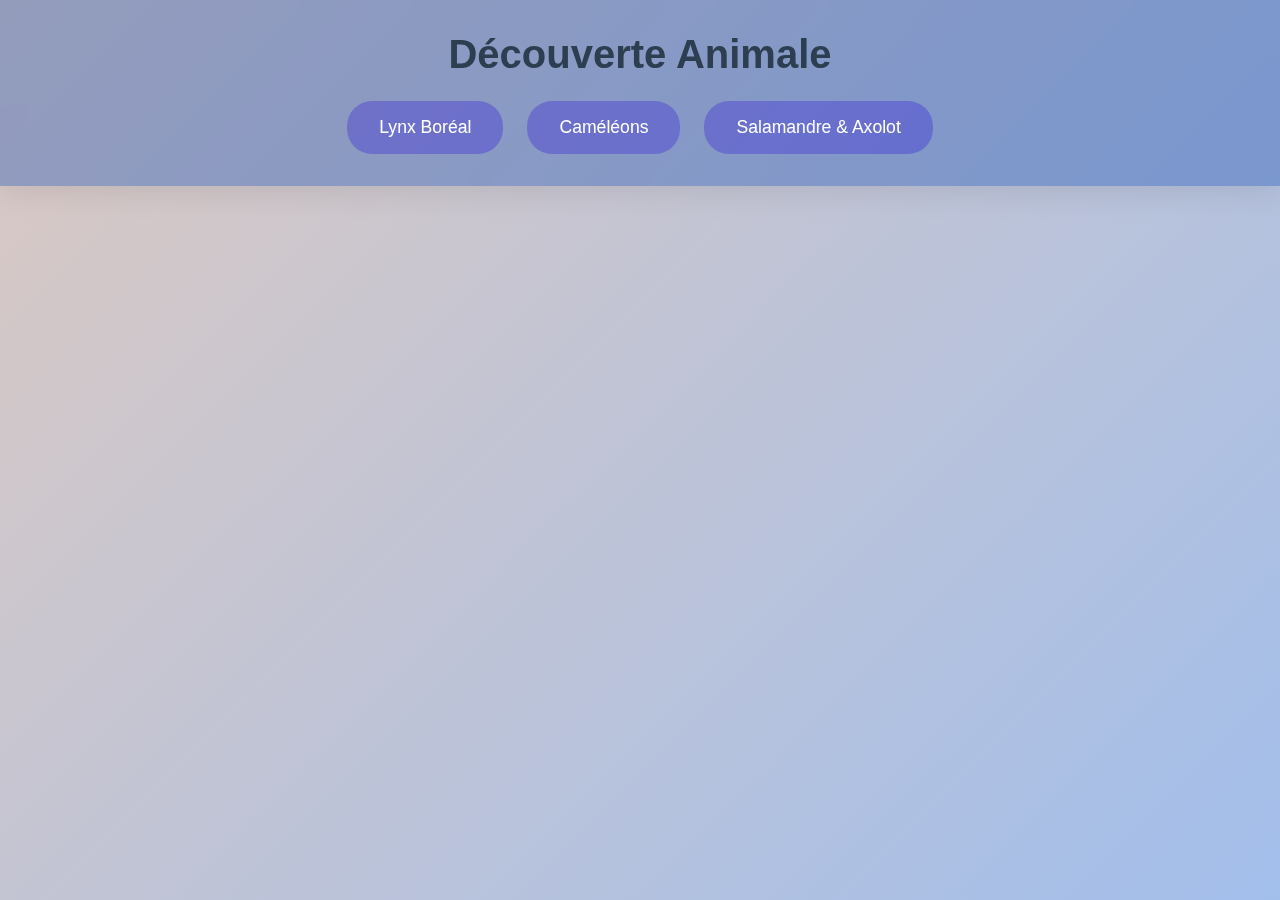
<file: index.html>
<!DOCTYPE html>
<html lang="fr">
<head>
    <meta charset="UTF-8">
    <meta name="viewport" content="width=device-width, initial-scale=1.0">
    <link rel="stylesheet" href="style.css">
    <title>Menu Principal</title>
</head>
<body>
    <div class="menu-container">
        <h1 class="menu-title">Découverte Animale</h1>
        <div class="menu-buttons">
            <a href="lynx.html" class="menu-btn">Lynx Boréal</a>
            <a href="cameleons.html" class="menu-btn">Caméléons</a>
            <a href="salamandre-axolot.html" class="menu-btn">Salamandre & Axolot</a>
        </div>
    </div>
</body>
</html>
</file>
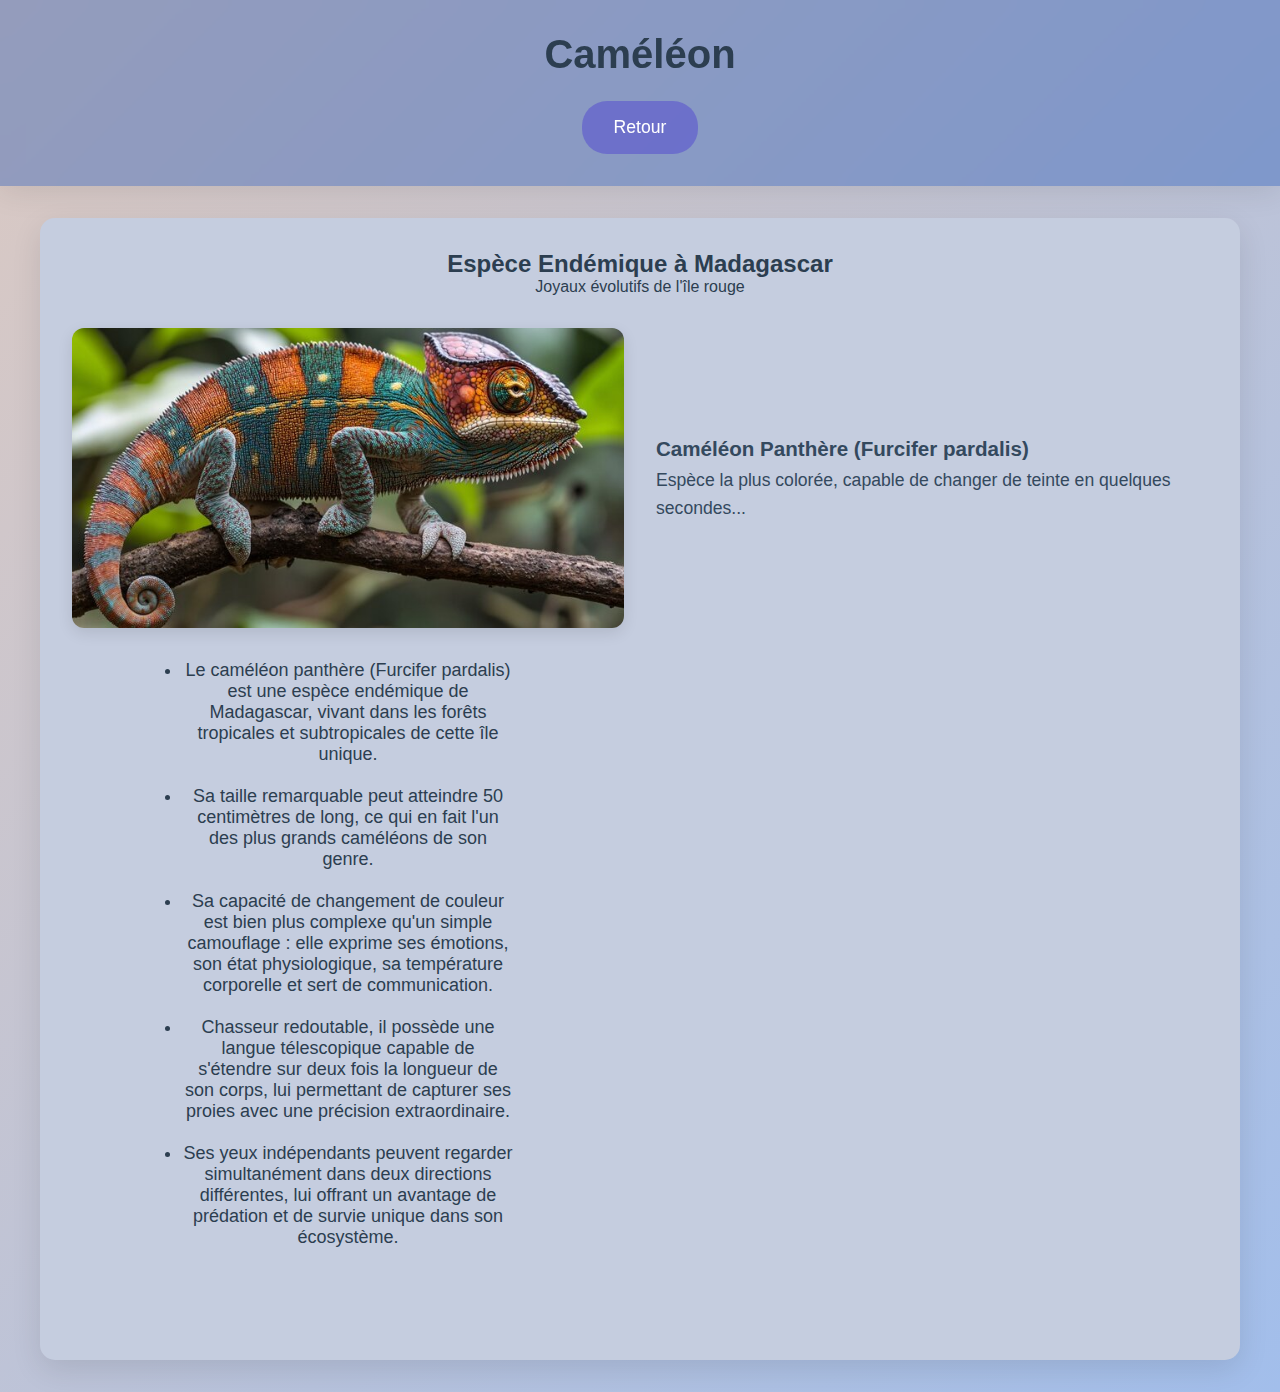
<file: cameleons.html>
<!DOCTYPE html>
<html lang="fr">
<head>
    <meta charset="UTF-8">
    <meta name="viewport" content="width=device-width, initial-scale=1.0">
    <link rel="stylesheet" href="style.css">
    <title>Caméléons de Madagascar</title>
</head>
<body>
    <div class="menu-container">
        <h1 class="menu-title">Caméléon</h1>
        <div class="menu-buttons">
            <a href="index.html" class="menu-btn">Retour</a>
        </div>
    </div>

    <div class="content-section">
        <div class="animal-details">
            <h2>Espèce Endémique à Madagascar</h2>
            <p>Joyaux évolutifs de l'île rouge</p>
        </div>

        <div class="animal-card">
            <img src="cameleon.jpg" alt="Caméléon panthère dans les arbres" class="animal-image">
            <div class="animal-description">
                <h3>Caméléon Panthère (Furcifer pardalis)</h3>
                <p>Espèce la plus colorée, capable de changer de teinte en quelques secondes...</p>
            </div>
            <div class="animal-details">
                <ul class="zavatra">
                    <li>Le caméléon panthère (Furcifer pardalis) est une espèce endémique de Madagascar, vivant dans les forêts tropicales et subtropicales de cette île unique.</li> <br/>
                    <li>Sa taille remarquable peut atteindre 50 centimètres de long, ce qui en fait l'un des plus grands caméléons de son genre.</li><br/>
                    <li>Sa capacité de changement de couleur est bien plus complexe qu'un simple camouflage : elle exprime ses émotions, son état physiologique, sa température corporelle et sert de communication.</li><br/>
                    <li>Chasseur redoutable, il possède une langue télescopique capable de s'étendre sur deux fois la longueur de son corps, lui permettant de capturer ses proies avec une précision extraordinaire.</li><br/>
                    <li>Ses yeux indépendants peuvent regarder simultanément dans deux directions différentes, lui offrant un avantage de prédation et de survie unique dans son écosystème.</li>
                </ul>
            </div>
        </div>

    </div>
</body>
</html>
</file>
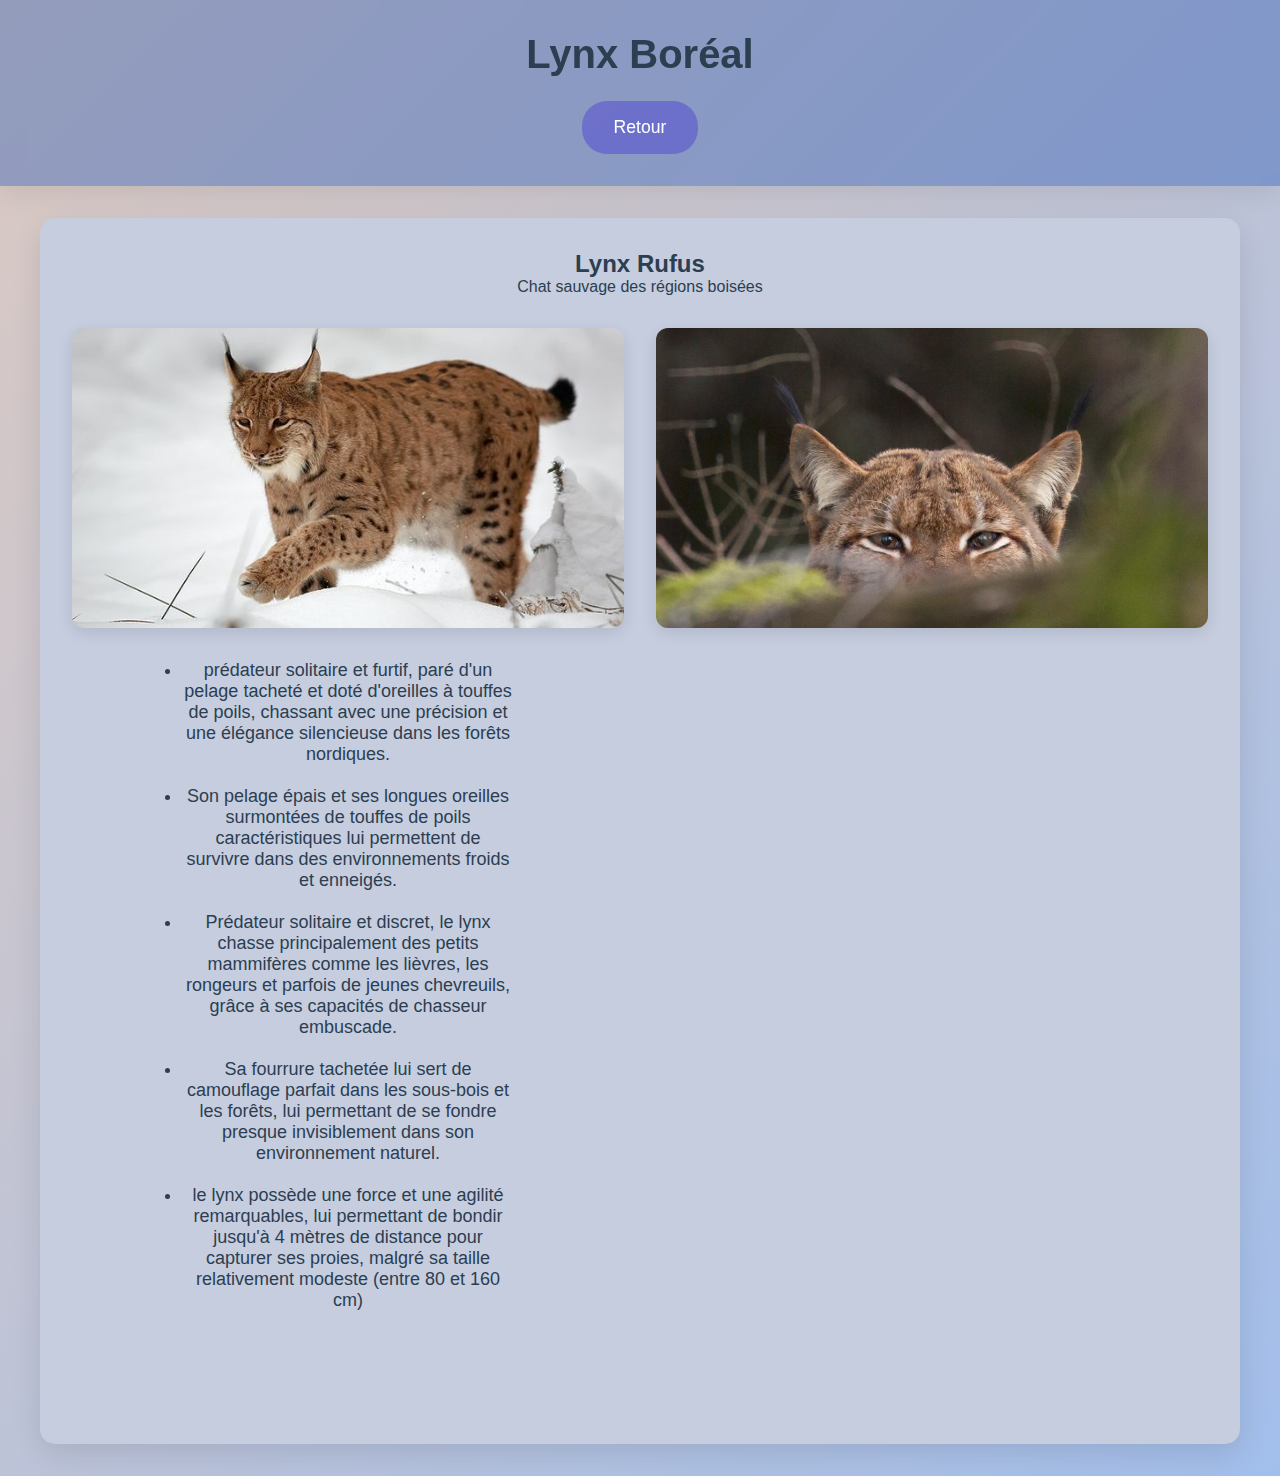
<file: lynx.html>
<!DOCTYPE html>
<html lang="fr">
<head>
    <meta charset="UTF-8">
    <meta name="viewport" content="width=device-width, initial-scale=1.0">
    <link rel="stylesheet" href="style.css">
    <title>Lynx Boréal</title>
</head>
<body>
    <div class="menu-container">
        <h1 class="menu-title">Lynx Boréal</h1>
        <div class="menu-buttons">
            <a href="index.html" class="menu-btn">Retour</a>
        </div>
    </div>

    <div class="content-section">
        <div class="animal-details">
            <h2>Lynx Rufus</h2>
            <p>Chat sauvage des régions boisées</p>
        </div>

        <div class="animal-card">
            <img src="linx.jpg" alt="Lynx boréal adulte" class="animal-image">
            <img src="lynx_1.webp" alt="Lynx qui se cache" class="animal-image">
            <div class= "animal-details">
            <ul class="zavatra">
                <li>prédateur solitaire et furtif, paré d'un pelage tacheté et doté d'oreilles à touffes de poils, chassant avec une précision et une élégance silencieuse dans les forêts nordiques.</li><br>
                <li>Son pelage épais et ses longues oreilles surmontées de touffes de poils caractéristiques lui permettent de survivre dans des environnements froids et enneigés.</li><br>
                <li>Prédateur solitaire et discret, le lynx chasse principalement des petits mammifères comme les lièvres, les rongeurs et parfois de jeunes chevreuils, grâce à ses capacités de chasseur embuscade.</li><br>
                <li>Sa fourrure tachetée lui sert de camouflage parfait dans les sous-bois et les forêts, lui permettant de se fondre presque invisiblement dans son environnement naturel.</li><br>
                <li>le lynx possède une force et une agilité remarquables, lui permettant de bondir jusqu'à 4 mètres de distance pour capturer ses proies, malgré sa taille relativement modeste (entre 80 et 160 cm)</li><br> 
            </ul>
            </div>
    </div>
</body>
</html>
</file>
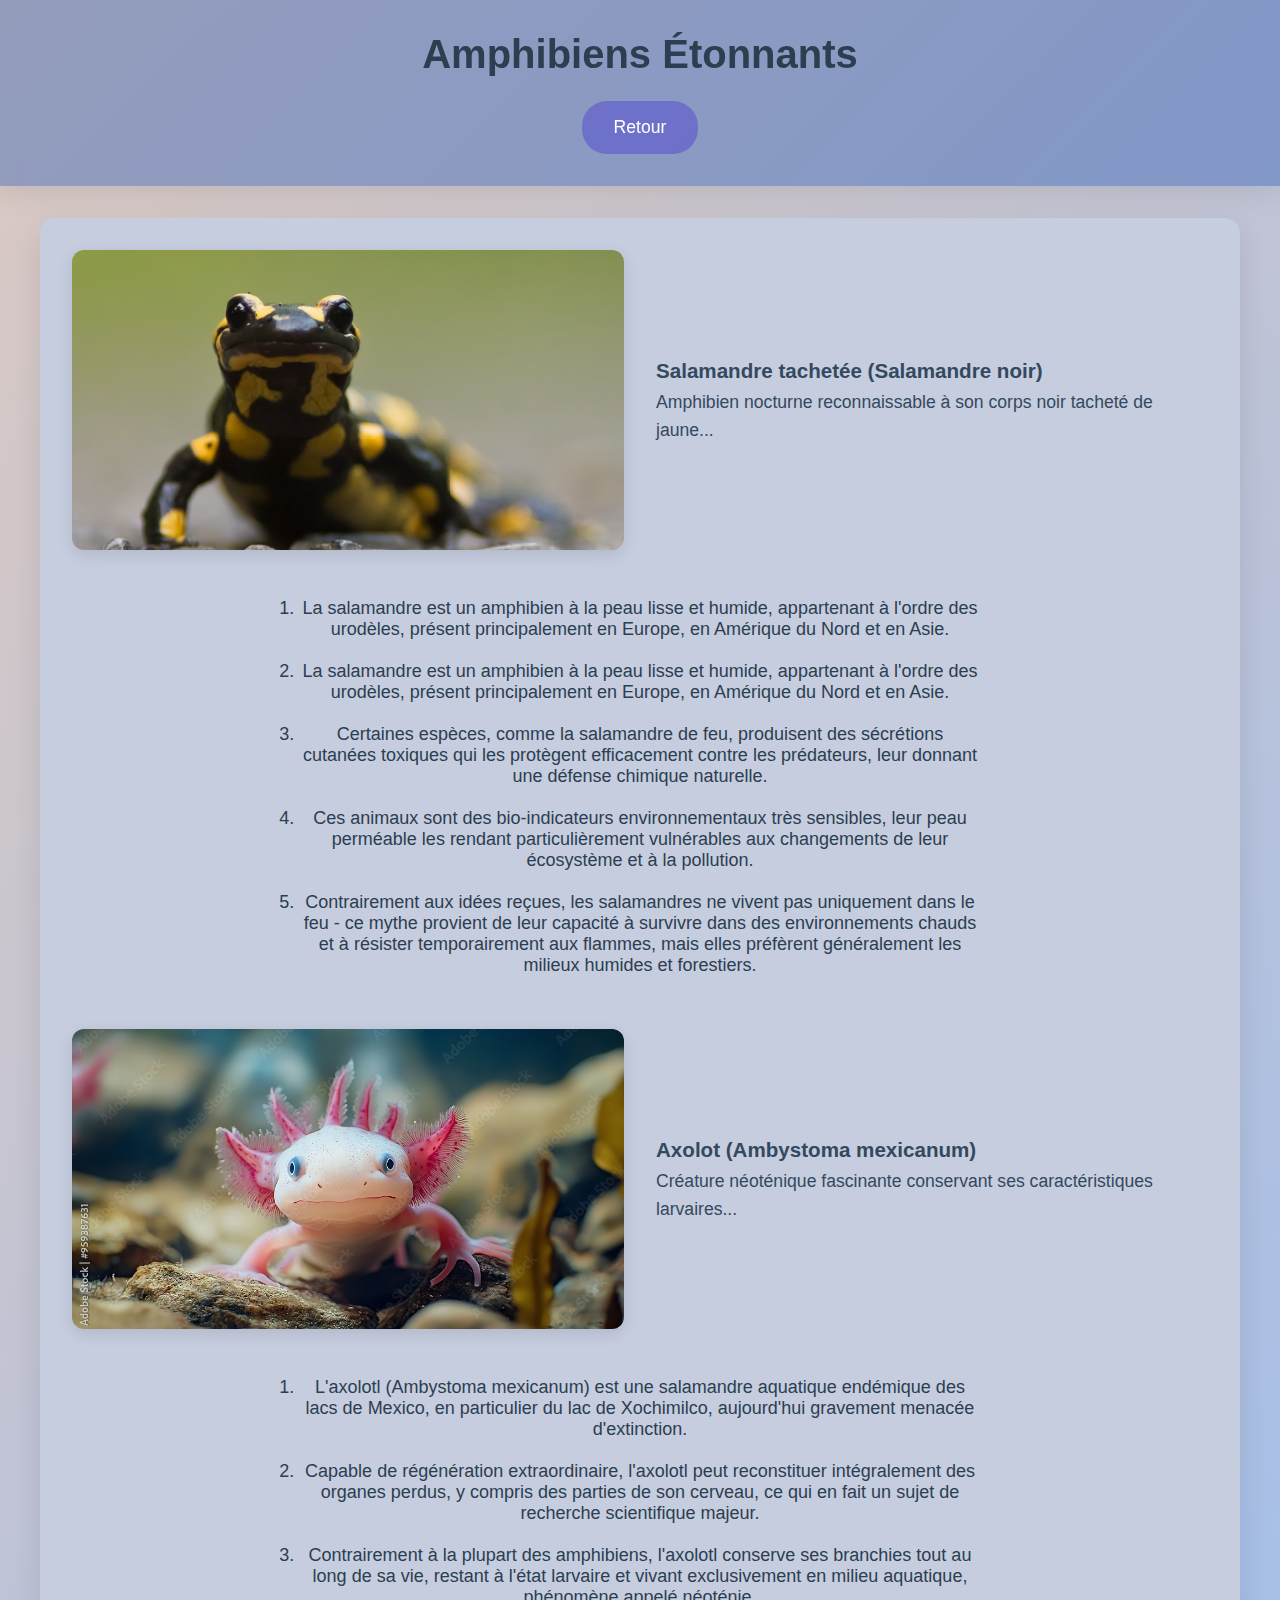
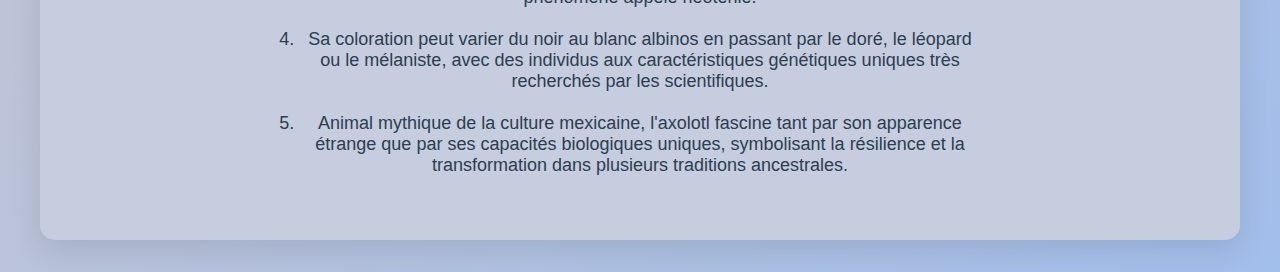
<file: salamandre-axolot.html>
<!DOCTYPE html>
<html lang="fr">
<head>
    <meta charset="UTF-8">
    <meta name="viewport" content="width=device-width, initial-scale=1.0">
    <link rel="stylesheet" href="style.css">
    <title>Salamandre & Axolot</title>
</head>
<body>
    <div class="menu-container">
        <h1 class="menu-title">Amphibiens Étonnants</h1>
        <div class="menu-buttons">
            <a href="index.html" class="menu-btn">Retour</a>
        </div>
    </div>

    <div class="content-section">
        <div class="animal-card">
            <img src="salamandre.png" alt="Salamandre tachetée en forêt humide" class="animal-image">
            <div class="animal-description">
                <h3>Salamandre tachetée (Salamandre noir)</h3>
                <p>Amphibien nocturne reconnaissable à son corps noir tacheté de jaune...</p>
            </div>
        </div>
        <div class="animal-details">
            <ol class="zavatra">
                <li>La salamandre est un amphibien à la peau lisse et humide, appartenant à l'ordre des urodèles, présent principalement en Europe, en Amérique du Nord et en Asie.</li><br>
                <li>La salamandre est un amphibien à la peau lisse et humide, appartenant à l'ordre des urodèles, présent principalement en Europe, en Amérique du Nord et en Asie.</li><br>
                <li>Certaines espèces, comme la salamandre de feu, produisent des sécrétions cutanées toxiques qui les protègent efficacement contre les prédateurs, leur donnant une défense chimique naturelle.</li><br>
                <li>Ces animaux sont des bio-indicateurs environnementaux très sensibles, leur peau perméable les rendant particulièrement vulnérables aux changements de leur écosystème et à la pollution.</li><br>
                <li>Contrairement aux idées reçues, les salamandres ne vivent pas uniquement dans le feu - ce mythe provient de leur capacité à survivre dans des environnements chauds et à résister temporairement aux flammes, mais elles préfèrent généralement les milieux humides et forestiers.</li><br>
            </ol>
        </div>

        <div class="animal-card">
            <img src="axolot.jpg" alt="Axolot en aquarium" class="animal-image">
            <div class="animal-description">
                <h3>Axolot (Ambystoma mexicanum)</h3>
                <p>Créature néoténique fascinante conservant ses caractéristiques larvaires...</p>
            </div>
        </div>
        <div class="animal-details">
            <ol class="zavatra">
                <li>L'axolotl (Ambystoma mexicanum) est une salamandre aquatique endémique des lacs de Mexico, en particulier du lac de Xochimilco, aujourd'hui gravement menacée d'extinction.</li><br>
                <li>Capable de régénération extraordinaire, l'axolotl peut reconstituer intégralement des organes perdus, y compris des parties de son cerveau, ce qui en fait un sujet de recherche scientifique majeur.</li><br>
                <li>Contrairement à la plupart des amphibiens, l'axolotl conserve ses branchies tout au long de sa vie, restant à l'état larvaire et vivant exclusivement en milieu aquatique, phénomène appelé néoténie.</li><br>
                <li>Sa coloration peut varier du noir au blanc albinos en passant par le doré, le léopard ou le mélaniste, avec des individus aux caractéristiques génétiques uniques très recherchés par les scientifiques.</li><br>
                <li>Animal mythique de la culture mexicaine, l'axolotl fascine tant par son apparence étrange que par ses capacités biologiques uniques, symbolisant la résilience et la transformation dans plusieurs traditions ancestrales.</li>
            </ol>
        </div>
    </div>
</body>
</html>
</file>
<file: style.css>
* {
    margin: 0;
    padding: 0;
    box-sizing: border-box;
    font-family: 'Segoe UI', Arial, sans-serif;
}

body {
    background: linear-gradient(135deg, #742c0f41 0%, #a2beeb 100%);
    min-height: 100vh;
}

/* Menu principal */
.menu-container {
    display: flex;
    flex-direction: column;
    align-items: center;
    padding: 2rem;
    background: rgba(4, 65, 177, 0.329);
    backdrop-filter: blur(10px);
    box-shadow: 0 4px 30px rgba(0, 0, 0, 0.1);
}

.menu-title {
    font-size: 2.5em;
    color: #2c3e50;
    margin-bottom: 1.5rem;
    text-align: center;
}

.menu-buttons {
    display: flex;
    gap: 1.5rem;
    flex-wrap: wrap;
    justify-content: center;
}

.menu-btn {
    padding: 1rem 2rem;
    border: none;
    border-radius: 25px;
    background: #2404db46;
    color: white;
    font-size: 1.1em;
    cursor: pointer;
    transition: all 0.3s ease;
    text-decoration: none;
}

.menu-btn:hover {
    transform: translateY(-3px);
    box-shadow: 0 5px 15px rgba(52, 152, 219, 0.4);
}

/* Contenu des sections */
.content-section {
    max-width: 1200px;
    margin: 2rem auto;
    padding: 2rem;
    background: rgb(197, 205, 223);
    border-radius: 15px;
    box-shadow: 0 10px 30px rgba(0, 0, 0, 0.1);
}

.animal-details {
    text-align: center;
    margin-bottom: 2rem;
    color: #2c3e50;
}

.animal-card {
    display: grid;
    grid-template-columns: 1fr 1fr;
    gap: 2rem;
    margin-bottom: 3rem;
    align-items: center;
}

.animal-image {
    width: 100%;
    height: 300px;
    object-fit: cover;
    border-radius: 12px;
    box-shadow: 0 5px 15px rgba(0, 0, 0, 0.1);
}

.animal-description {
    font-size: 1.1em;
    line-height: 1.6;
    color: #34495e;
}

.zavatra {
    padding-left: 20%;
    padding-right: 20%;
    font-size:large;
}

@media (max-width: 768px) {
    .animal-card {
        grid-template-columns: 1fr;
    }
}
</file>
